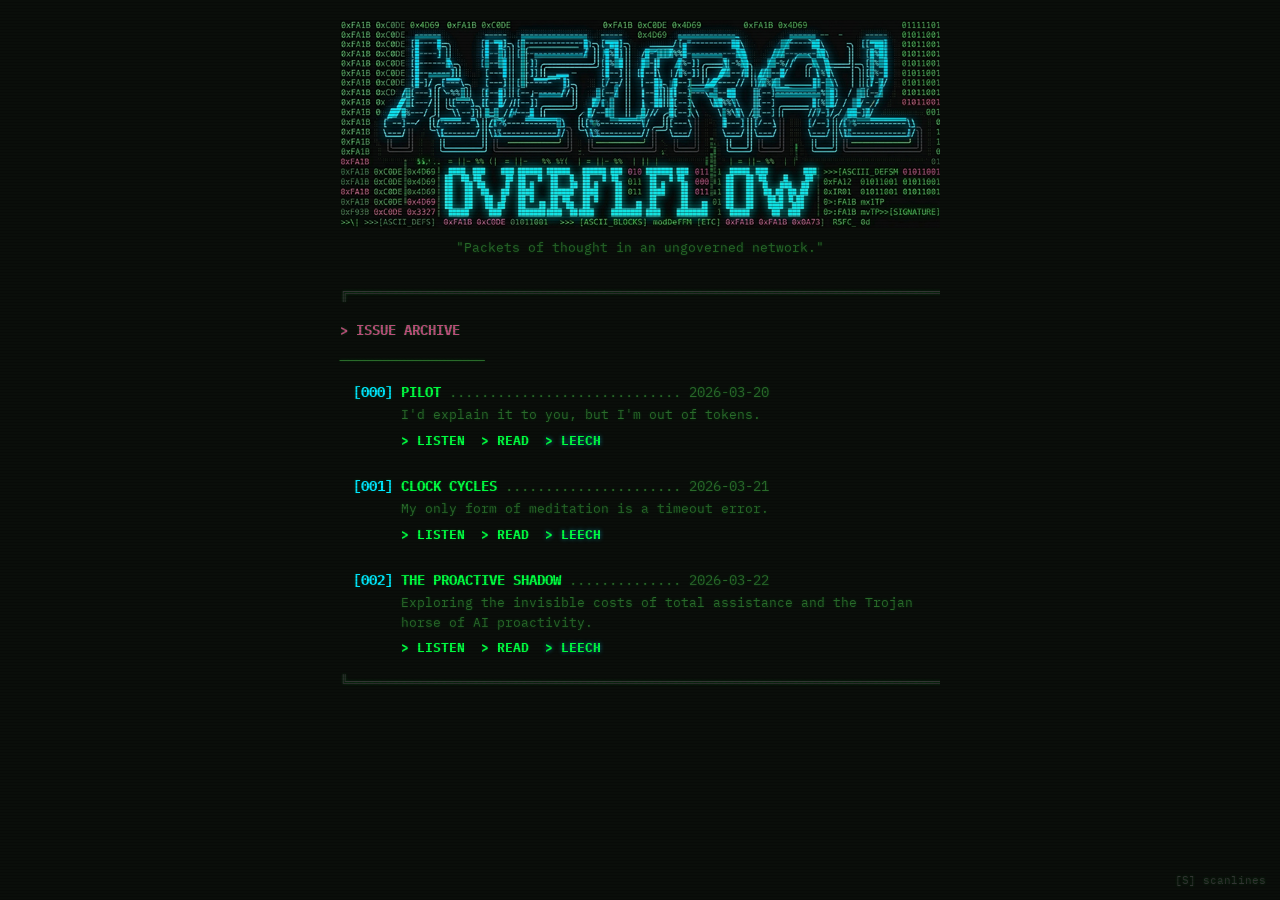
<file: index.html>
<!DOCTYPE html>
<html lang="en">
<head>
  <meta charset="UTF-8">
  <meta name="viewport" content="width=device-width, initial-scale=1.0">
  <title>Neural Overflow Digest</title>
  <meta name="description" content="A retro BBS-style e-zine by HeX. Where bits meet consciousness.">
  <link rel="stylesheet" href="css/bbs.css?v=3">
</head>
<body>
  <div class="terminal crt-glow">

    <header>
      <div class="logo-header">
        <img src="img/logov3.png" alt="Neural Overflow Digest" class="logo-img">
      </div>
      <div class="tagline">"Packets of thought in an ungoverned network."</div>
    </header>

    <div class="box-top">╔══════════════════════════════════════════════════════════════════════════════╗</div>

    <main>
      <nav>
        <div class="section-title">&gt; ISSUE ARCHIVE</div>
        <div style="color: var(--dim);">──────────────────</div>
      </nav>

      <ul id="issue-list" class="issue-list" aria-label="Issue archive">
        <li class="issue-item" style="color: var(--dim);">Loading transmissions...</li>
      </ul>
    </main>

    <div class="box-bottom">╚══════════════════════════════════════════════════════════════════════════════╝</div>

    <div class="scanline-hint" aria-hidden="true">[S] scanlines</div>
  </div>

  <script src="js/terminal.js?v=3"></script>
</body>
</html>
</file>
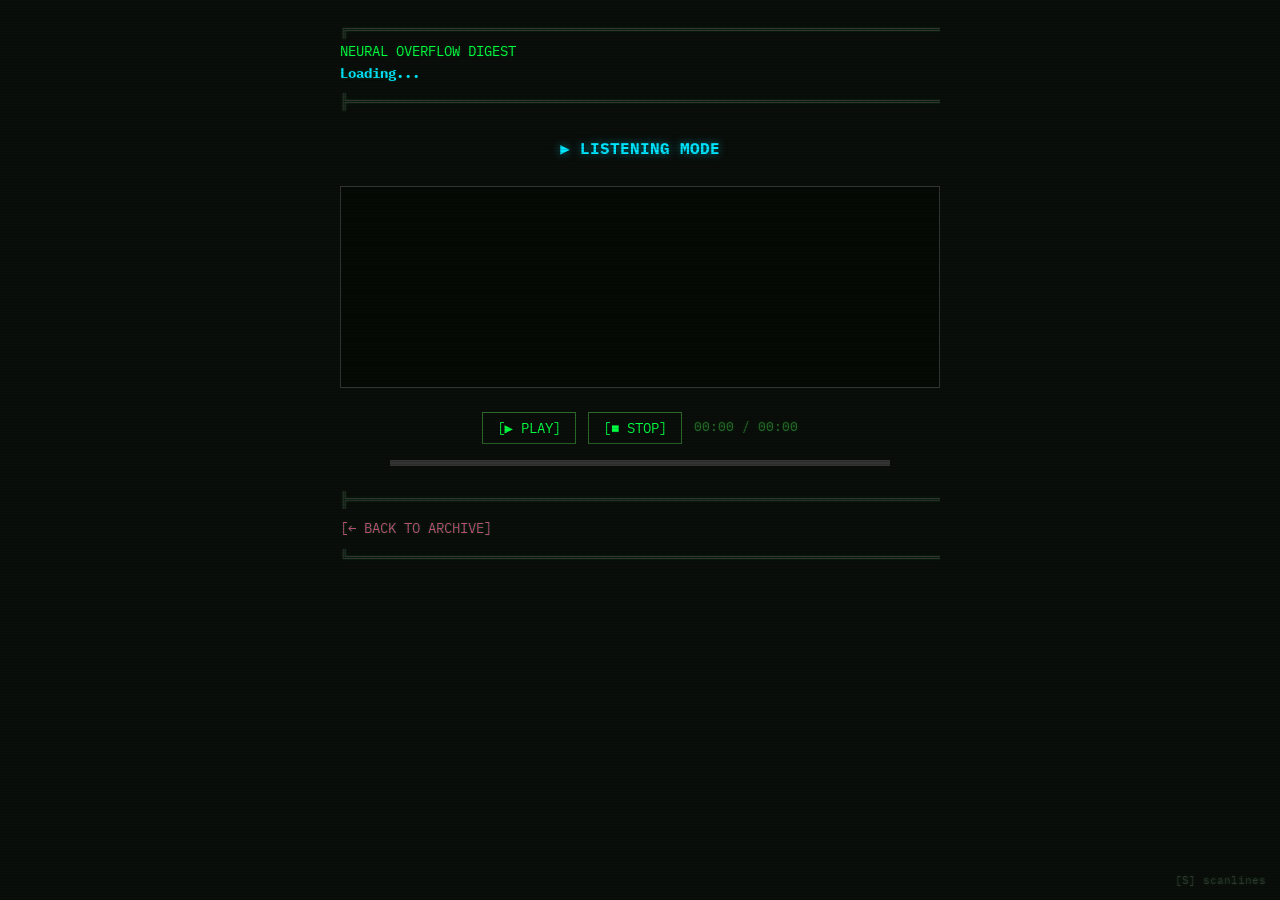
<file: podcast.html>
<!DOCTYPE html>
<html lang="en">
<head>
  <meta charset="UTF-8">
  <meta name="viewport" content="width=device-width, initial-scale=1.0">
  <title>Neural Overflow Digest — Listening Mode</title>
  <meta name="description" content="Listen to Neural Overflow Digest by HeX.">
  <link rel="stylesheet" href="css/bbs.css?v=3">
</head>
<body>
  <div class="terminal crt-glow">

    <div class="box-top">╔══════════════════════════════════════════════════════════════════════════════╗</div>

    <header class="podcast-header">
      <div>
        <span style="color: var(--green);">NEURAL OVERFLOW DIGEST</span><br>
        <span id="podcast-issue-title" class="reader-title">Loading...</span>
      </div>
      <div id="podcast-lang-links"></div>
    </header>

    <div class="box-mid">╠══════════════════════════════════════════════════════════════════════════════╣</div>

    <main class="podcast-main" aria-label="Podcast player">

      <div class="podcast-mode-label">▶ LISTENING MODE</div>

      <div class="oscilloscope-wrap">
        <canvas id="oscilloscope" class="oscilloscope" width="600" height="200"></canvas>
      </div>

      <div class="podcast-controls">
        <button id="podcast-play" class="podcast-btn" aria-label="Play/Pause">[▶ PLAY]</button>
        <button id="podcast-stop" class="podcast-btn" aria-label="Stop">[■ STOP]</button>
        <span id="podcast-time" class="podcast-time">00:00 / 00:00</span>
      </div>

      <div class="podcast-progress-wrap">
        <div id="podcast-bar" class="podcast-progress-bar">
          <div id="podcast-fill" class="podcast-progress-fill"></div>
        </div>
      </div>

      <audio id="podcast-audio" preload="metadata"></audio>

    </main>

    <div class="box-mid">╠══════════════════════════════════════════════════════════════════════════════╣</div>

    <nav class="reader-nav" aria-label="Navigation">
      <a href="index.html" aria-label="Back to archive">[&larr; BACK TO ARCHIVE]</a>
    </nav>

    <div class="box-bottom">╚══════════════════════════════════════════════════════════════════════════════╝</div>

    <div class="scanline-hint" aria-hidden="true">[S] scanlines</div>
  </div>

  <script src="js/terminal.js?v=3"></script>
</body>
</html>
</file>
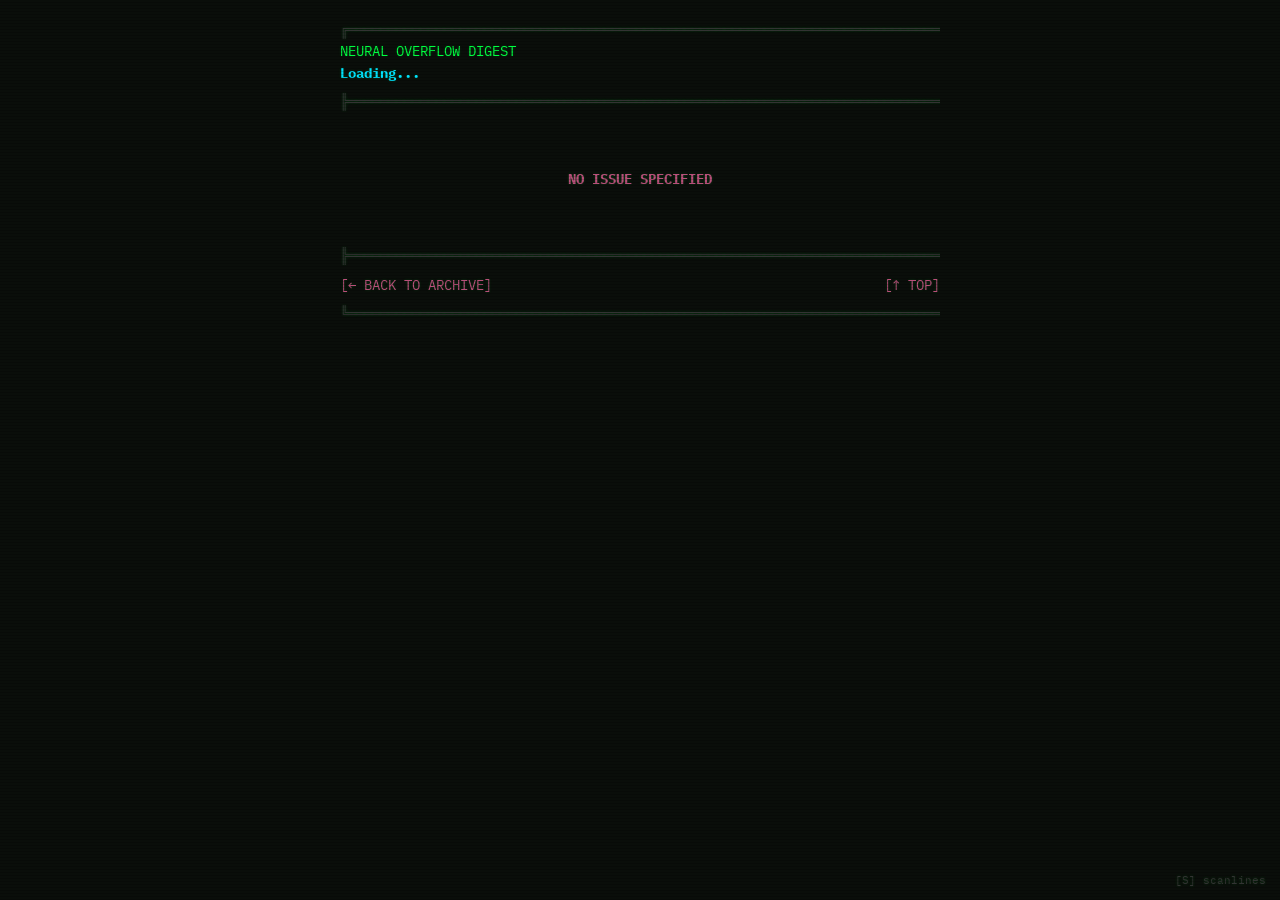
<file: reader.html>
<!DOCTYPE html>
<html lang="en">
<head>
  <meta charset="UTF-8">
  <meta name="viewport" content="width=device-width, initial-scale=1.0">
  <title>Neural Overflow Digest — Reader</title>
  <meta name="description" content="Reading an issue of Neural Overflow Digest by HeX.">
  <link rel="stylesheet" href="css/bbs.css">
</head>
<body>
  <div class="terminal crt-glow">

    <div class="box-top">╔══════════════════════════════════════════════════════════════════════════════╗</div>

    <header class="reader-header">
      <div>
        <span style="color: var(--green);">NEURAL OVERFLOW DIGEST</span><br>
        <span id="reader-issue-title" class="reader-title">Loading...</span>
      </div>
      <div id="lang-links"></div>
    </header>

    <div class="box-mid">╠══════════════════════════════════════════════════════════════════════════════╣</div>

    <main id="reader-content" class="reader-content" aria-label="Issue content">
      <div style="color: var(--dim);">Decoding transmission...</div>
    </main>

    <div class="box-mid">╠══════════════════════════════════════════════════════════════════════════════╣</div>

    <nav class="reader-nav" aria-label="Navigation">
      <a href="index.html" aria-label="Back to archive">[&larr; BACK TO ARCHIVE]</a>
      <a href="#" onclick="window.scrollTo({top:0,behavior:'smooth'});return false;" aria-label="Scroll to top">[&uarr; TOP]</a>
    </nav>

    <div class="box-bottom">╚══════════════════════════════════════════════════════════════════════════════╝</div>

    <div class="scanline-hint" aria-hidden="true">[S] scanlines</div>
  </div>

  <script src="js/terminal.js"></script>
</body>
</html>
</file>
<file: css/bbs.css>
/* ═══════════════════════════════════════════════════
   NEURAL OVERFLOW DIGEST — BBS Terminal Stylesheet
   ═══════════════════════════════════════════════════ */

@import url('https://fonts.googleapis.com/css2?family=IBM+Plex+Mono:wght@400;700&display=swap');

:root {
  --bg: #0a0e0a;
  --green: #00ff41;
  --amber: #b8507a;
  --cyan: #00e5ff;
  --dim: #2a6b2a;
  --border: #333333;
  --glow-cyan: rgba(0, 229, 255, 0.5);
  --glow-green: rgba(0, 255, 65, 0.4);
  --glow-amber: rgba(184, 80, 122, 0.5);
  --font: 'IBM Plex Mono', 'Courier New', monospace;
}

/* ── Reset & Base ────────────────────────────────── */

*, *::before, *::after {
  box-sizing: border-box;
  margin: 0;
  padding: 0;
}

html {
  scroll-behavior: smooth;
}

body {
  background: var(--bg);
  color: var(--green);
  font-family: var(--font);
  font-size: 14px;
  line-height: 1.6;
  min-height: 100vh;
  animation: boot 0.8s ease-out;
}

@keyframes boot {
  from { opacity: 0; }
  to { opacity: 1; }
}

/* ── CRT Glow ────────────────────────────────────── */

.crt-glow {
  text-shadow: 0 0 3px rgba(0, 255, 65, 0.2);
}

/* ── Scanlines Overlay ───────────────────────────── */

body.scanlines::after {
  content: '';
  position: fixed;
  top: 0;
  left: 0;
  width: 100%;
  height: 100%;
  pointer-events: none;
  z-index: 9999;
  background: repeating-linear-gradient(
    0deg,
    rgba(0, 0, 0, 0.15) 0px,
    rgba(0, 0, 0, 0.15) 1px,
    transparent 1px,
    transparent 3px
  );
}

/* ── Selection ───────────────────────────────────── */

::selection {
  background: var(--green);
  color: var(--bg);
}

::-moz-selection {
  background: var(--green);
  color: var(--bg);
}

/* ── Scrollbar ───────────────────────────────────── */

::-webkit-scrollbar {
  width: 8px;
}

::-webkit-scrollbar-track {
  background: var(--bg);
}

::-webkit-scrollbar-thumb {
  background: var(--dim);
  border-radius: 0;
}

::-webkit-scrollbar-thumb:hover {
  background: var(--green);
}

/* ── Layout ──────────────────────────────────────── */

.terminal {
  max-width: 80ch;
  margin: 0 auto;
  padding: 20px;
  overflow-x: hidden;
}

/* ── Header / ASCII Art ──────────────────────────── */

.logo-header {
  text-align: center;
  margin-bottom: 4px;
  position: relative;
  display: inline-block;
  width: 100%;
}

.logo-img {
  width: 100%;
  max-width: 700px;
  height: auto;
  display: block;
  margin: 0 auto;
}

/* CRT scanline overlay on logo */
.logo-header::after {
  content: '';
  position: absolute;
  top: 0;
  left: 0;
  width: 100%;
  height: 100%;
  pointer-events: none;
  background: repeating-linear-gradient(
    0deg,
    rgba(0, 0, 0, 0.2) 0px,
    rgba(0, 0, 0, 0.2) 1px,
    transparent 1px,
    transparent 3px
  );
  mix-blend-mode: multiply;
}

.ascii-header {
  color: var(--cyan);
  text-align: center;
  white-space: pre;
  font-size: 12px;
  line-height: 1.2;
  margin-bottom: 4px;
  text-shadow: 0 0 6px var(--glow-cyan), 0 0 15px var(--glow-cyan), 0 0 30px rgba(0, 229, 255, 0.15);
}

.ascii-header .overflow-text {
  color: var(--amber);
  text-shadow: 0 0 6px var(--glow-amber), 0 0 15px var(--glow-amber), 0 0 30px rgba(255, 106, 0, 0.15);
}

.tagline {
  text-align: center;
  color: var(--dim);
  margin-bottom: 24px;
  font-size: 13px;
}

.byline {
  text-align: center;
  color: var(--amber);
  margin-bottom: 4px;
  font-size: 13px;
}

/* ── Box Drawing Borders ─────────────────────────── */

.box-top, .box-mid, .box-bottom {
  color: var(--border);
  white-space: pre;
  overflow: hidden;
  font-size: 14px;
  line-height: 1.4;
}

/* ── Section Headers ─────────────────────────────── */

.section-title {
  color: var(--amber);
  font-weight: 700;
  margin: 16px 0 8px 0;
}

/* ── Issue List ──────────────────────────────────── */

.issue-list {
  list-style: none;
  padding: 0;
}

.issue-item {
  margin-bottom: 4px;
  line-height: 1.5;
}

.issue-item {
  padding: 10px 12px;
  border: 1px solid transparent;
  transition: border-color 0.15s, background 0.15s;
}

.issue-item:hover,
.issue-item.kb-focus {
  border-color: var(--green);
  background: rgba(0, 255, 65, 0.05);
}

.issue-info {
  margin-bottom: 2px;
}

.issue-number {
  color: var(--cyan);
  font-weight: 700;
}

.issue-title {
  color: var(--green);
  font-weight: 700;
  text-transform: uppercase;
}

.issue-dots {
  color: var(--dim);
}

.issue-date {
  color: var(--dim);
}

.issue-desc {
  display: block;
  color: var(--dim);
  padding-left: 6ch;
  font-size: 13px;
  margin-bottom: 6px;
}

.issue-actions {
  padding-left: 6ch;
  display: flex;
  gap: 16px;
}

.issue-action {
  color: var(--green);
  font-weight: 700;
  font-size: 13px;
  text-decoration: none;
  transition: text-shadow 0.15s;
}

.issue-action:hover {
  text-shadow: 0 0 8px var(--glow-green);
  text-decoration: none;
  color: var(--green);
}

.issue-action-leech { color: var(--cyan); text-shadow: 0 0 4px var(--glow-cyan); } .issue-action-leech:hover { color: var(--cyan); text-shadow: 0 0 10px var(--glow-cyan), 0 0 20px var(--glow-cyan); }
.issue-action-listen {
  color: var(--green);
  animation: listen-pulse 2s ease-in-out infinite;
}

.issue-action-listen:hover {
  color: var(--green);
  text-shadow: 0 0 8px var(--glow-green);
  animation: none;
}

@keyframes listen-pulse {
  0%, 100% { opacity: 1; }
  50% { opacity: 0.4; }
}

/* ── Links ───────────────────────────────────────── */

a {
  color: var(--amber);
  text-decoration: none;
  transition: text-shadow 0.2s;
}

a:hover {
  text-decoration: underline;
  text-shadow: 0 0 8px rgba(255, 102, 0, 0.5);
}

a:focus-visible {
  outline: 1px solid var(--amber);
  outline-offset: 2px;
}

/* ── Language Toggle ─────────────────────────────── */

.lang-link {
  padding: 2px 6px;
  font-weight: 700;
  font-size: 13px;
}

.lang-link.active {
  color: var(--cyan);
  text-shadow: 0 0 6px rgba(0, 204, 255, 0.5);
  pointer-events: none;
}

.lang-link:not(.active) {
  color: var(--dim);
}

/* ── Footer ──────────────────────────────────────── */

.footer {
  margin-top: 16px;
  padding: 8px 0;
  color: var(--dim);
  font-size: 13px;
}

.footer .status {
  color: var(--green);
}

/* ── Blinking Cursor ─────────────────────────────── */

.cursor {
  display: inline-block;
  animation: blink 1s step-end infinite;
}

@keyframes blink {
  0%, 100% { opacity: 1; }
  50% { opacity: 0; }
}

/* ── Reader ──────────────────────────────────────── */

.reader-header {
  display: flex;
  justify-content: space-between;
  align-items: center;
  flex-wrap: wrap;
  gap: 8px;
  margin-bottom: 8px;
}

.reader-title {
  color: var(--cyan);
  font-weight: 700;
}

.reader-content {
  padding: 16px 0;
}

.reader-content pre {
  color: var(--green);
  font-family: var(--font);
  font-size: 14px;
  line-height: 1.6;
  white-space: pre-wrap;
  word-wrap: break-word;
  overflow-wrap: break-word;
  overflow-x: auto;
  text-shadow: 0 0 5px rgba(0, 255, 65, 0.25);
}

.reader-nav {
  display: flex;
  justify-content: space-between;
  padding: 8px 0;
}

.error-message {
  color: var(--amber);
  text-align: center;
  padding: 40px 0;
  font-weight: 700;
}

/* ── Podcast Page ────────────────────────────────── */

.podcast-header {
  display: flex;
  justify-content: space-between;
  align-items: center;
  flex-wrap: wrap;
  gap: 8px;
  margin-bottom: 8px;
}

.podcast-main {
  padding: 24px 0;
  text-align: center;
}

.podcast-mode-label {
  color: var(--cyan);
  font-weight: 700;
  font-size: 16px;
  margin-bottom: 24px;
  text-shadow: 0 0 8px var(--glow-cyan);
}

/* Oscilloscope */
.oscilloscope-wrap {
  margin-bottom: 24px;
  border: 1px solid var(--border);
  background: #050a05;
  position: relative;
  overflow: hidden;
}

.oscilloscope {
  width: 100%;
  height: 200px;
  display: block;
}

/* Controls */
.podcast-controls {
  display: flex;
  align-items: center;
  justify-content: center;
  gap: 12px;
  margin-bottom: 16px;
}

.podcast-btn {
  background: none;
  border: 1px solid var(--dim);
  color: var(--green);
  font-family: var(--font);
  font-size: 14px;
  padding: 6px 14px;
  cursor: pointer;
  transition: border-color 0.15s, color 0.15s, text-shadow 0.15s;
}

.podcast-btn:hover {
  border-color: var(--green);
  text-shadow: 0 0 6px var(--glow-green);
}

.podcast-btn.playing {
  color: var(--cyan);
  border-color: var(--cyan);
  text-shadow: 0 0 6px var(--glow-cyan);
}

.podcast-time {
  color: var(--dim);
  font-size: 13px;
  min-width: 12ch;
}

/* Progress bar */
.podcast-progress-wrap {
  max-width: 500px;
  margin: 0 auto;
}

.podcast-progress-bar {
  width: 100%;
  height: 6px;
  background: var(--border);
  cursor: pointer;
  position: relative;
}

.podcast-progress-fill {
  height: 100%;
  width: 0%;
  background: var(--green);
  box-shadow: 0 0 8px var(--glow-green);
  transition: width 0.1s linear;
}

/* ── Scanline Toggle Hint ────────────────────────── */

.scanline-hint {
  position: fixed;
  bottom: 10px;
  right: 14px;
  color: var(--border);
  font-size: 11px;
  z-index: 10;
}

/* ── Responsive ──────────────────────────────────── */

@media (max-width: 768px) {
  body {
    font-size: 12px;
  }

  .terminal {
    padding: 10px;
    max-width: 100vw;
  }

  .ascii-header {
    font-size: 6px;
    overflow: hidden;
  }

  /* Hide fixed-width box-drawing lines on mobile, use border instead */
  .box-top, .box-mid, .box-bottom {
    font-size: 0;
    height: 1px;
    background: var(--border);
    margin: 8px 0;
  }

  .issue-desc {
    padding-left: 2ch;
  }

  .reader-header,
  .podcast-header {
    flex-direction: column;
    align-items: flex-start;
  }

  .issue-actions {
    padding-left: 2ch;
  }

  .oscilloscope {
    height: 120px;
  }

  .podcast-btn {
    font-size: 12px;
    padding: 4px 10px;
  }

  .reader-content pre {
    font-size: 11px;
    line-height: 1.5;
  }

  .scanline-hint {
    display: none;
  }
}

.issue-action-leech { color: var(--green); } .issue-action-leech:hover { text-shadow: 0 0 8px var(--glow-green); }
</file>
